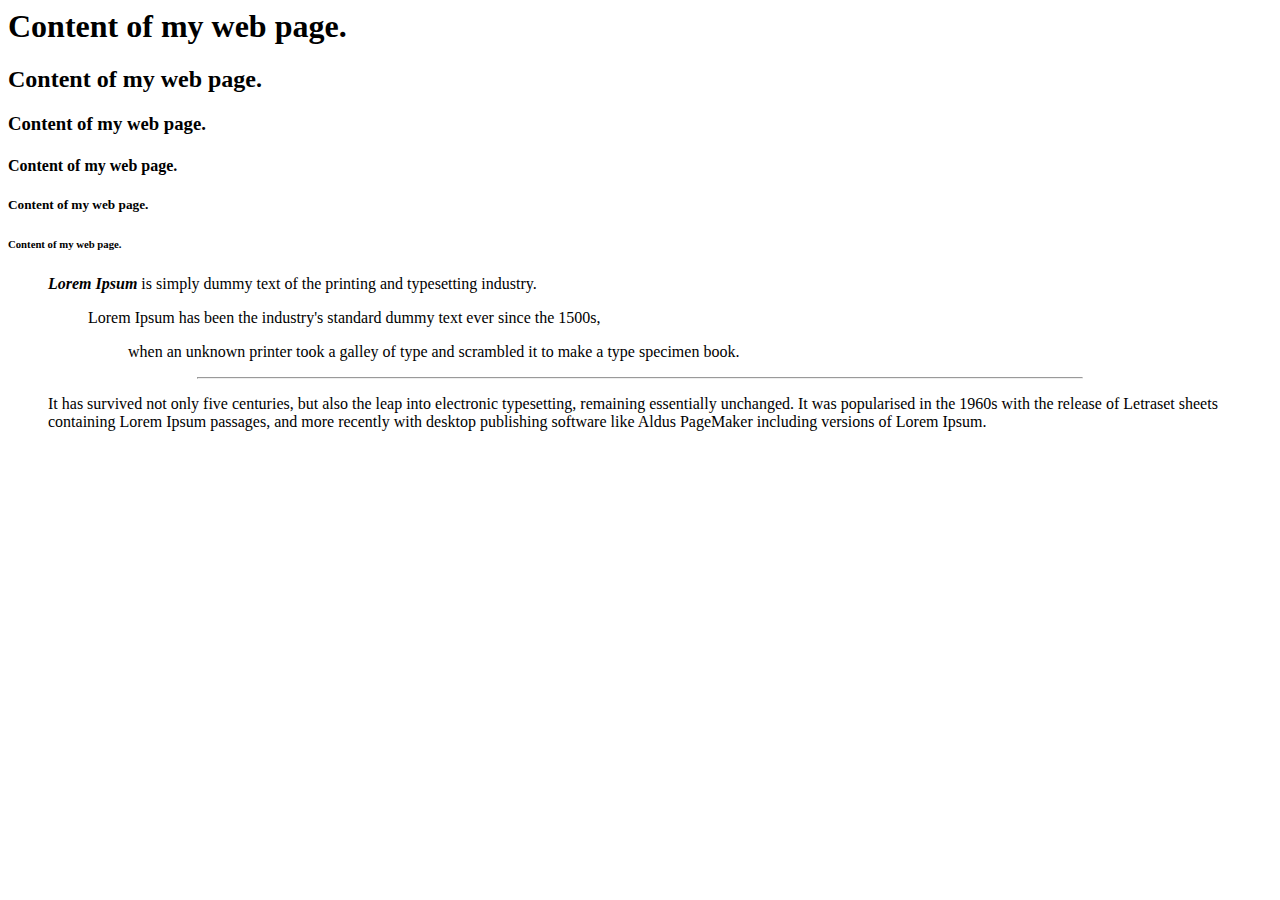
<file: src/day2/resources/index.html>
<html>
    <head>
        <title> My web page </title>
    </head>
    <body text="#000000"  link="blue" vlink="brown" alink="black" >
    <h1>Content of my web page. </h1>
    <h2>Content of my web page. </h2>
    <H3>Content of my web page. </H3>
    <H4>Content of my web page. </H4>
    <H5>Content of my web page. </H5>
    <H6>Content of my web page. </H6>

    <blockquote ><B><i>Lorem Ipsum</B></i> is simply dummy text of the printing and typesetting industry.
        <blockquote>Lorem Ipsum has been the industry's standard dummy text ever
    since the 1500s, <blockquote>when an unknown printer took a galley of
                type and scrambled it to make a type specimen book.</blockquote> </blockquote>
    </blockquote>
    <hr  width="70%">
    <!-- This is a comment! -->
    <blockquote>It has survived not only five centuries, but also the
    leap into electronic typesetting, remaining essentially
    unchanged. It was popularised in the 1960s with the release
    of Letraset sheets containing Lorem Ipsum passages, and more
    recently with desktop publishing software like Aldus PageMaker
        including versions of Lorem Ipsum.</blockquote>
    </body>
</html>
</file>
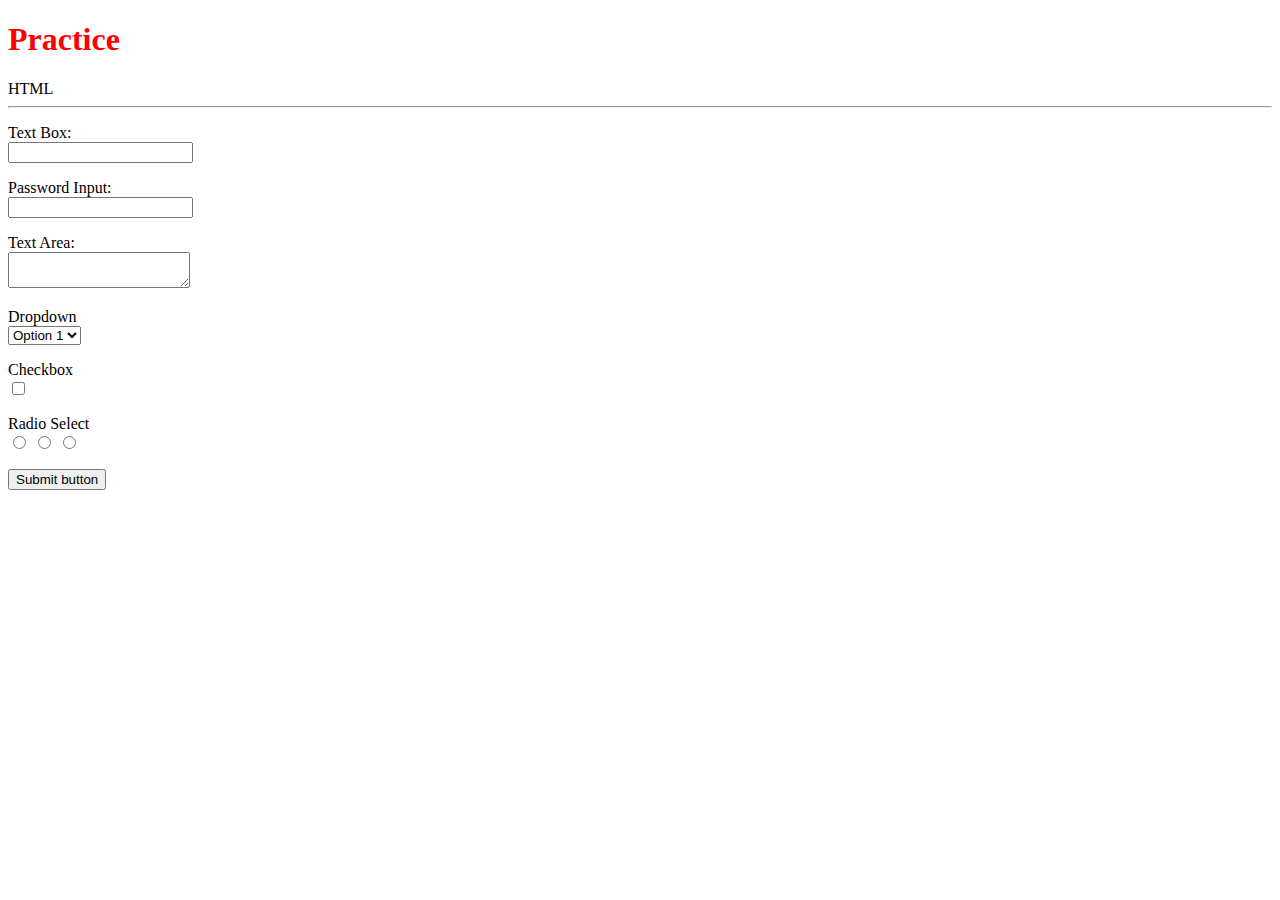
<file: src/day2/resources/form.html>
<!DOCTYPE html>
<html lang="en" xmlns="http://www.w3.org/1999/html">
<head>
    <meta charset="UTF-8">
    <title>Form</title>
</head>
<body>
<h1 style="color: red;">Practice</h1>
HTML
<hr>
<form action="/someUrl" method="GET">
    <p>Text Box: <br> <input type="text"/></p>
    <p>Password Input: <br> <input type="password"/></p>
    <p>Text Area: <br> <textarea></textarea></p>
    <p>
        Dropdown <br>
        <select>
            <option>Option 1</option>
            -->
            <option>Option 2</option>
            -->
        </select>
    </p>
    <p>
        Checkbox <br>
        <input type="checkbox">
    </p>
    <p>
        Radio Select <br>
        <input type="radio"/>
        <input type="radio"/>
        <input type="radio"/>
    </p>
    <input type="submit" value="Submit button"/>
</form>

</body>
</html>
</file>
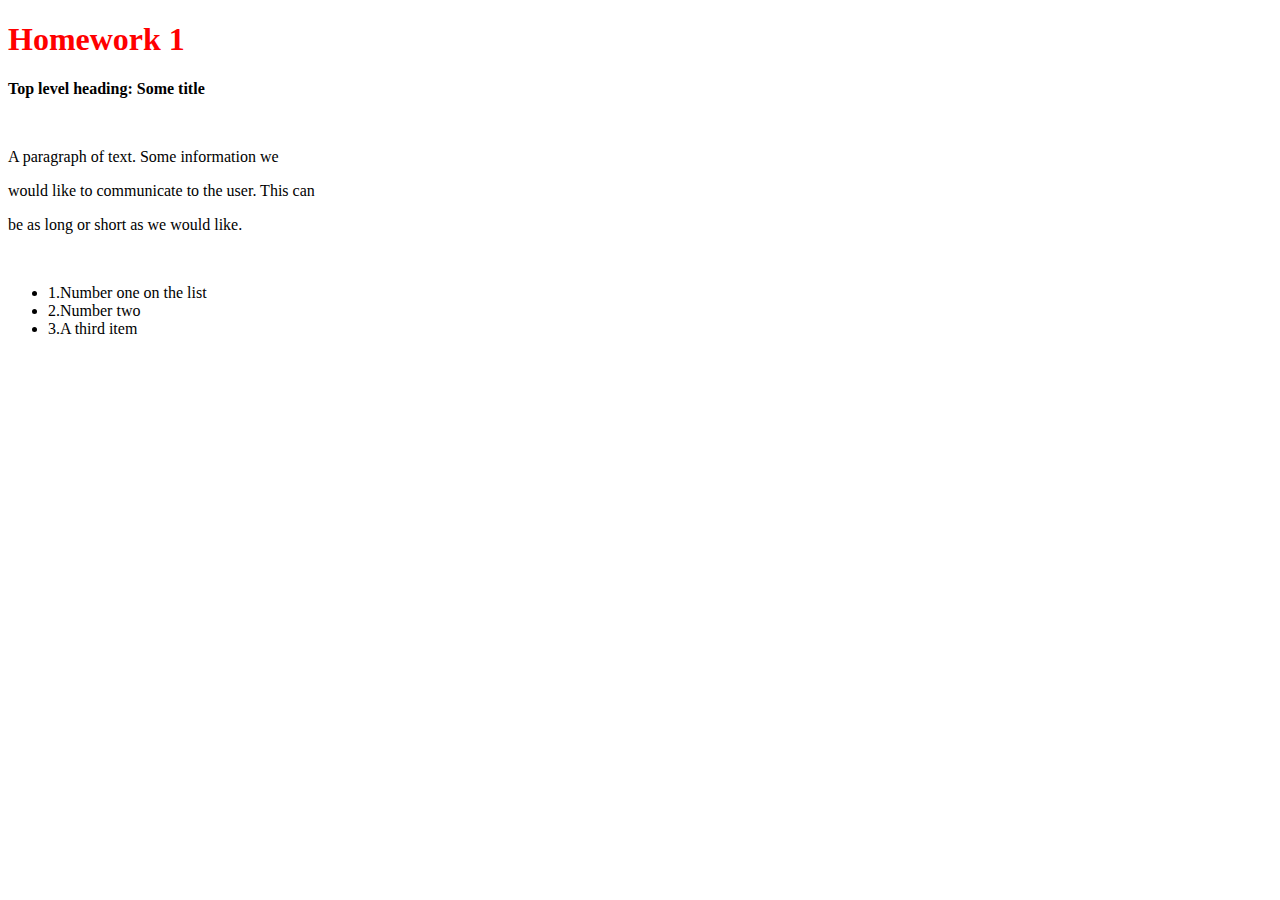
<file: src/day2/resources/Homework1.html>
<!DOCTYPE html>
<html lang="en">
<head>
    <meta charset="UTF-8">
    <title>Homework 1</title>
</head>
<body>
<h1>Homework 1 </h1>
<style>
    h1 {
        color: red;
    }
    </style>
<p><b>Top level heading: Some title</b></p><br>
<p>A paragraph of text. Some information we <br></p>
<p>would like to communicate to the user. This can <br></p>
<p>be as long or short as we would like.</p><br>
<ul>

    <li>1.Number one on the list</li>
    <li>2.Number two</li>
    <li>3.A third item</li>
</ul>

</body>
</html>
</file>
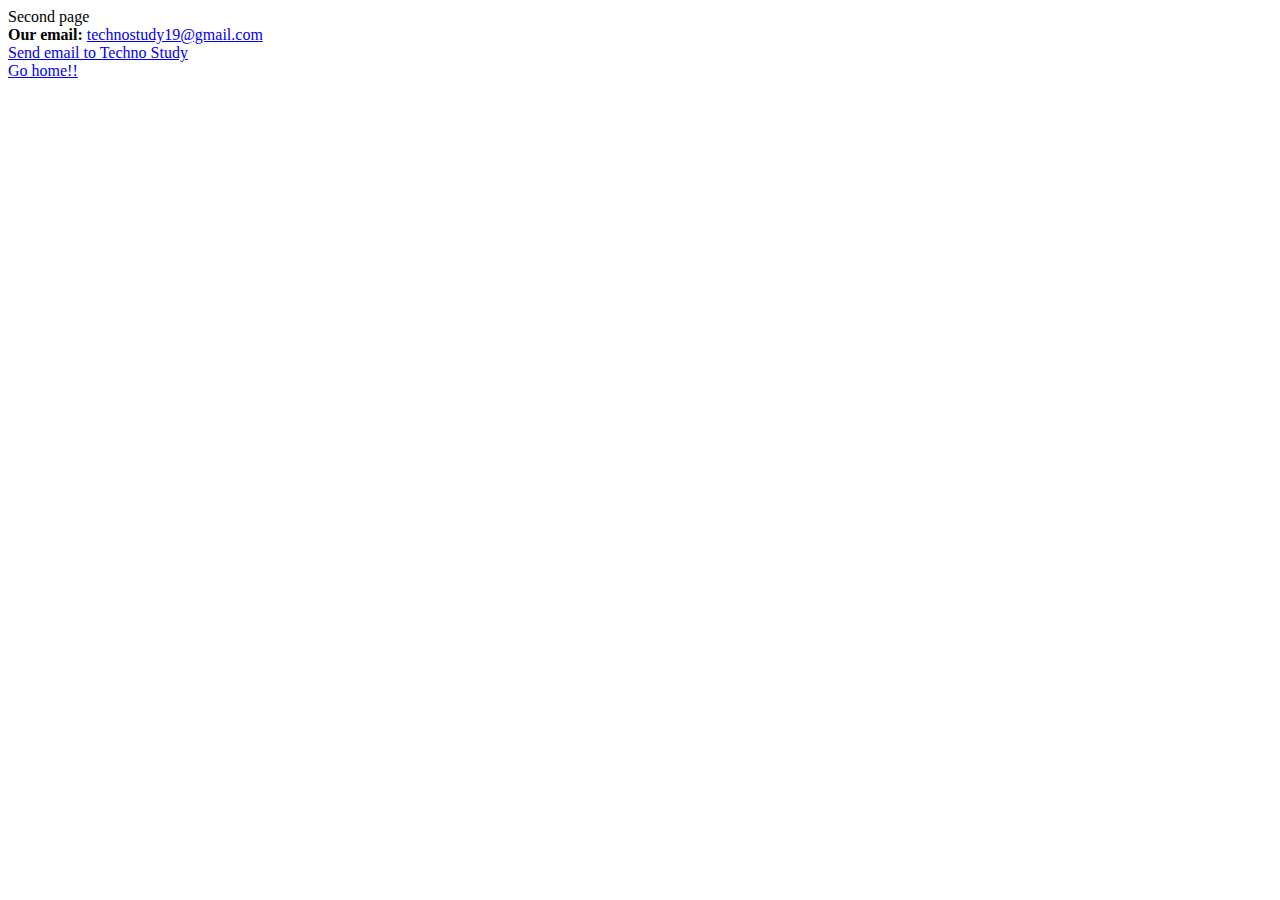
<file: src/day2/resources/second.html>
<!DOCTYPE html>
<html lang="en">
<head>
    <meta charset="UTF-8">
    <title>Title</title>
</head>
<body>
        Second page
    <br>
        <b>Our email:</b> <a href="mailto:technostudy19@gmail.com">technostudy19@gmail.com</a>
        <br>

        <a href="mailto:technostudy19@gmail.com">Send email to Techno Study</a>
        </br>
        <a href="index.html">Go home!!</a>
</body>
</html>
</file>
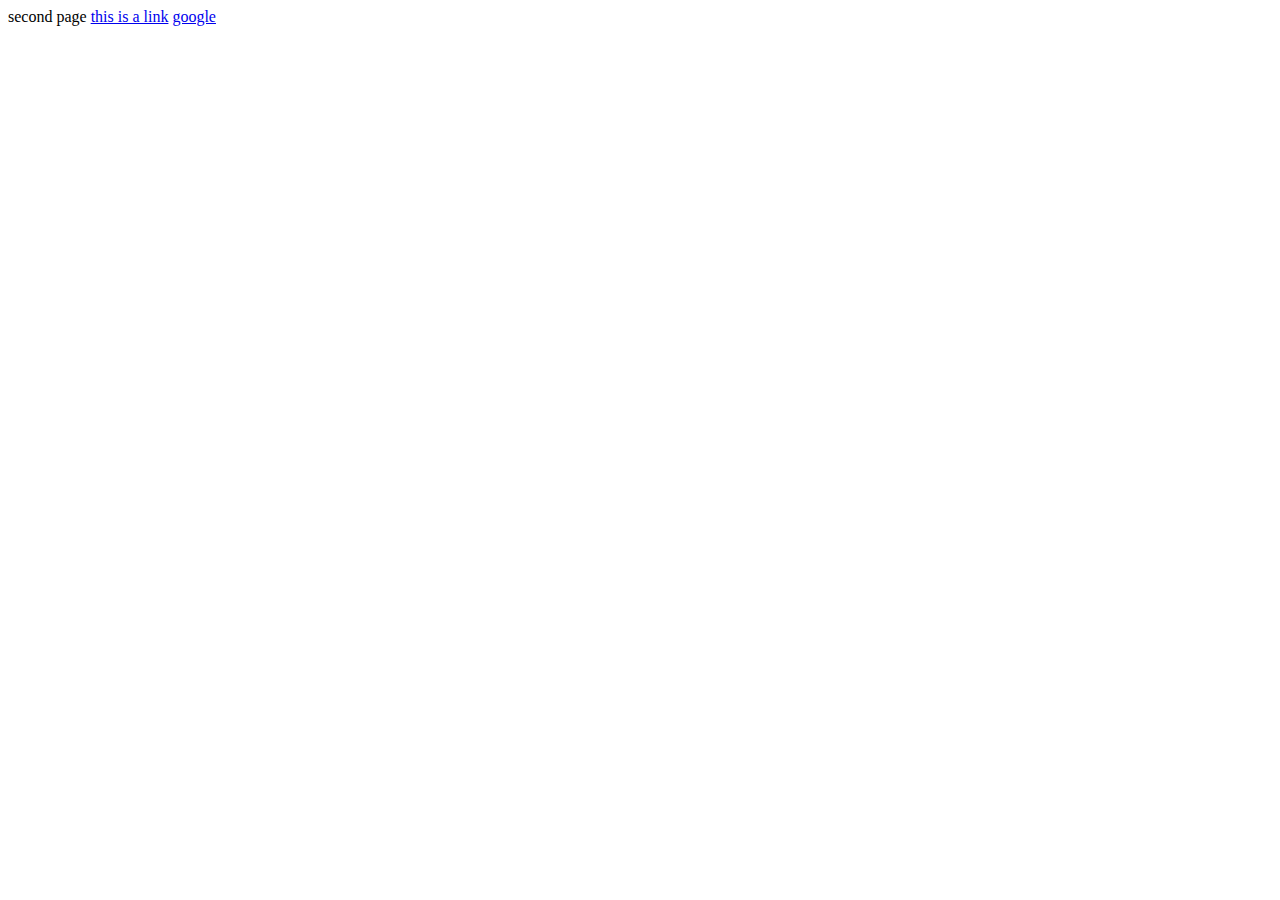
<file: src/day2/resources/secondpage.html>
<!DOCTYPE html>
<html lang="en">
<head>
    <meta charset="UTF-8">
    <title>second page</title>
</head>
<body>
second page
<a href="secondpage.html"> this is a link</a>
<a href="https://google.com">google</a>
</body>
</html>
</file>
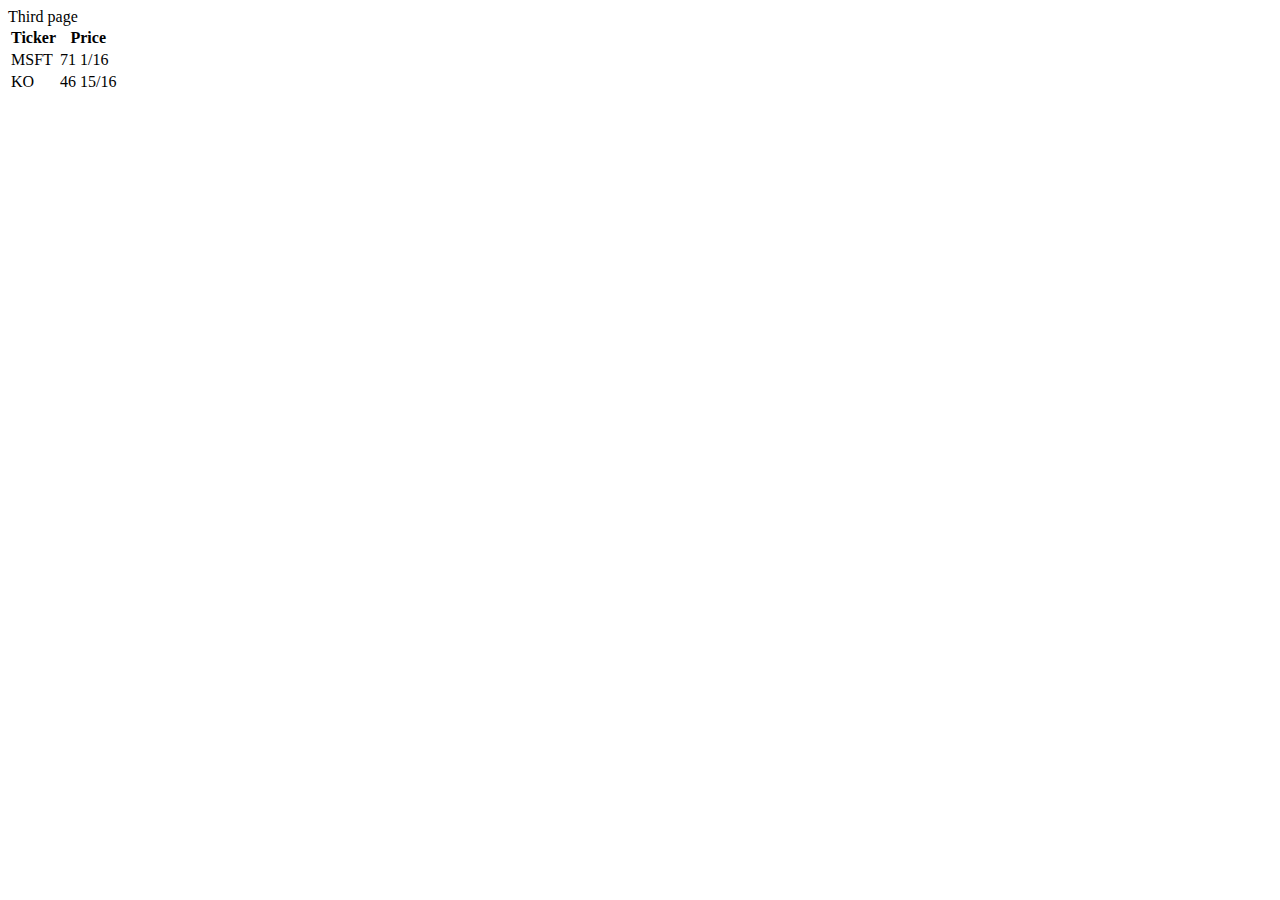
<file: src/day2/resources/thrid.html>
<!DOCTYPE html>
<html lang="en">
<head>
    <meta charset="UTF-8">
    <title>Title</title>
</head>
<body>
Third page
 <TABLE>
    <TR >
        <TH>Ticker</TH>
        <TH>Price</TH>
    </TR>
    <TR>
        <TD>MSFT</TD>
        <TD>71 1/16</TD>
    </TR>
    <TR>
        <TD>KO</TD>
        <TD>46 15/16</TD>
    </TR>
</TABLE>

</body>
</html>
</file>
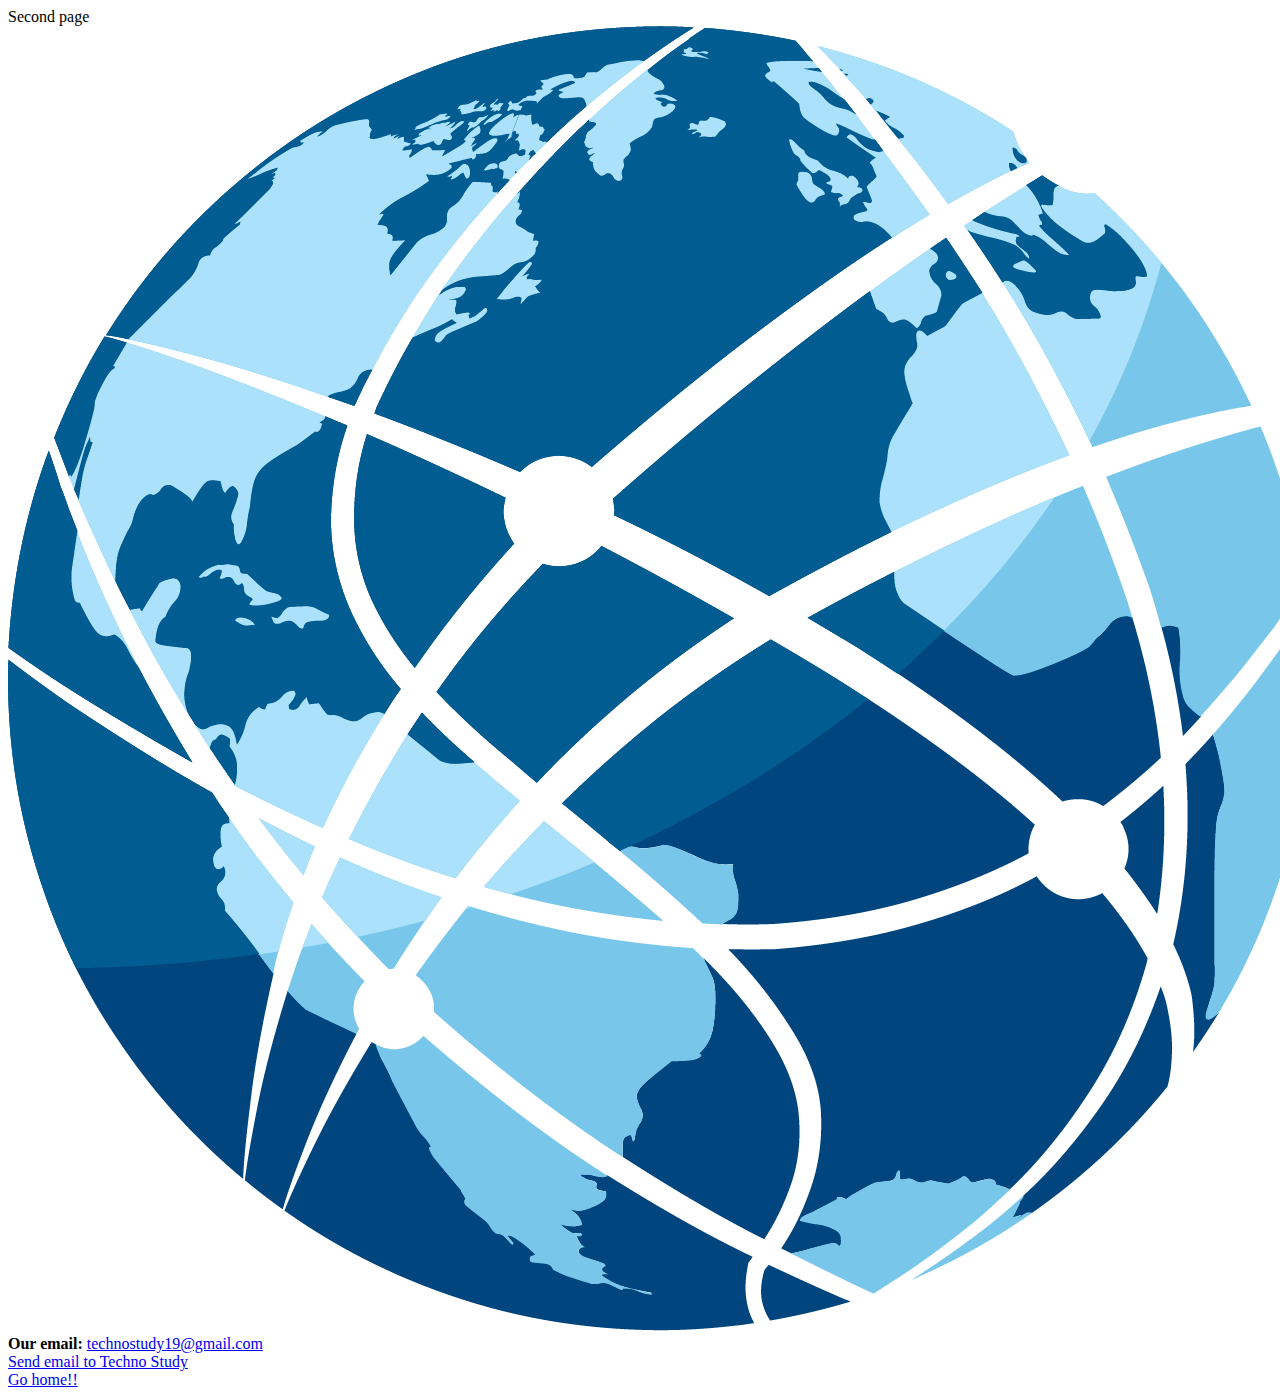
<file: src/day2/resources/pictures/second.html>
<!DOCTYPE html>
<html lang="en">
<head>
    <meta charset="UTF-8">
    <title>Title</title>
</head>
<body>
        Second page
        <a href="https://techno.study"><img src="../logo/big_logo.png"></a>
    <br>
        <b>Our email:</b> <a href="mailto:technostudy19@gmail.com">technostudy19@gmail.com</a>
        <br>

        <a href="mailto:technostudy19@gmail.com">Send email to Techno Study</a>
        </br>
        <a href="index.html">Go home!!</a>
</body>
</html>
</file>
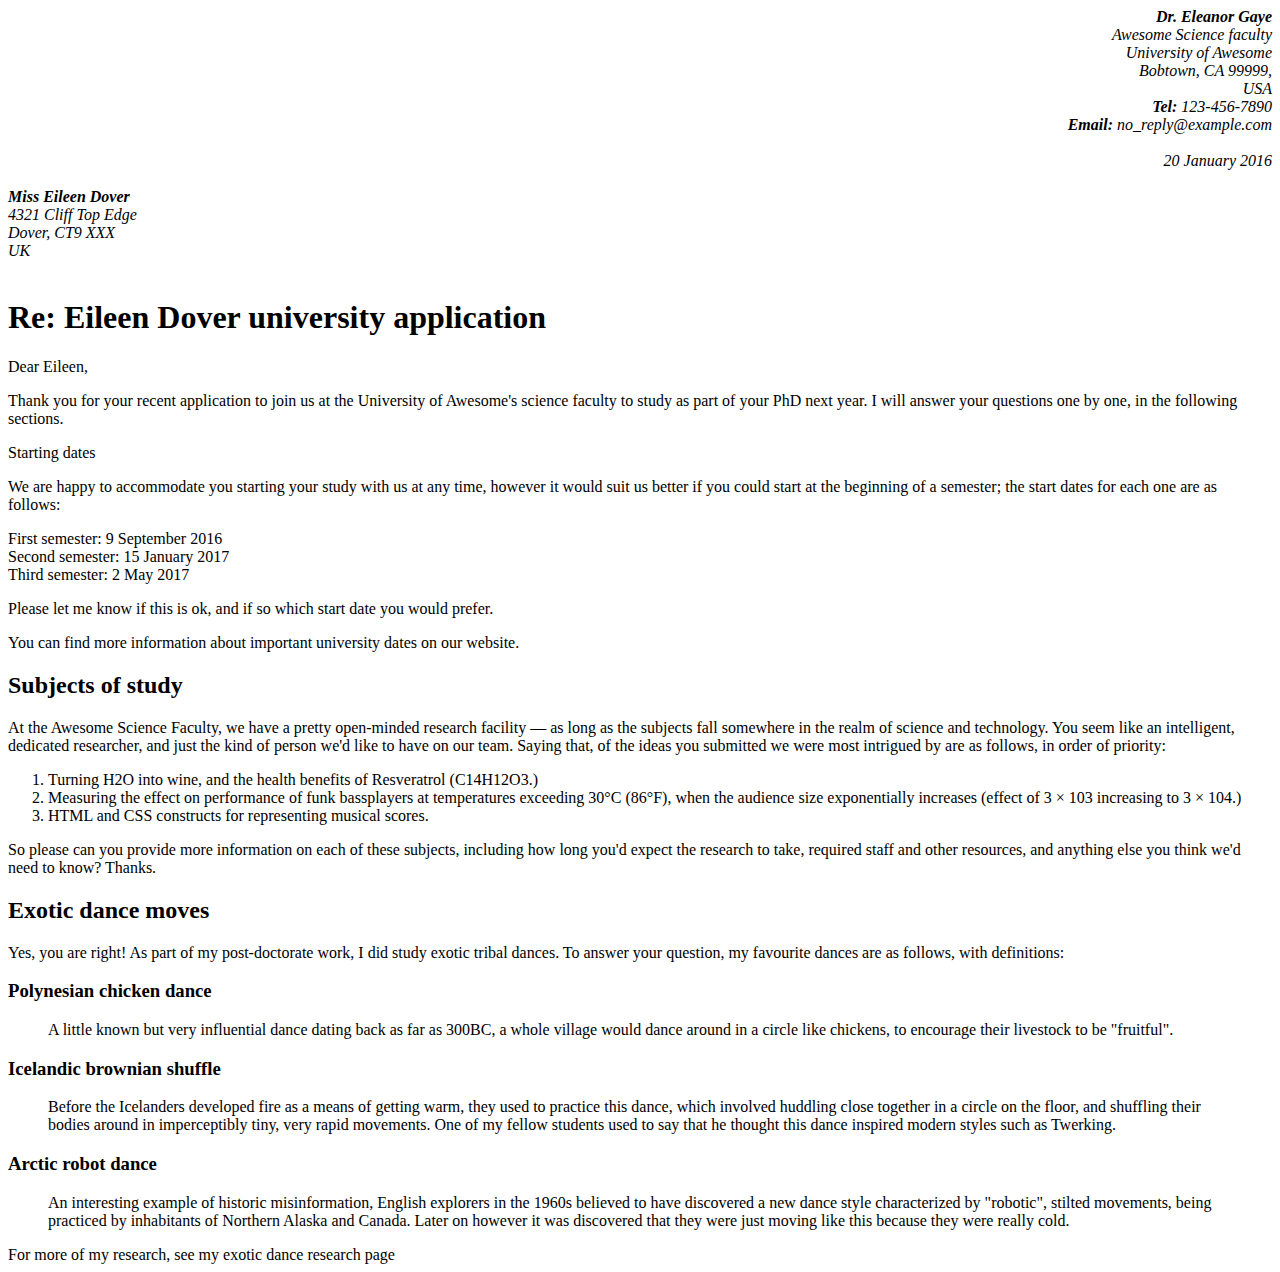
<file: src/day2/resources/task/solution.html>
<!DOCTYPE html>
<html lang="en">
<head>
    <meta charset="UTF-8">
    <title>Title</title>
</head>
<body>
<div style="text-align: right">
<b><i>Dr. Eleanor Gaye</i></b><br>
<i>Awesome Science faculty</i><br>
<i>University of Awesome</i><br>
<i>Bobtown, CA 99999,</i><br>
<i>USA</i><br>
<i><b>Tel:</b> 123-456-7890</i><br>
<i><b>Email:</b> no_reply@example.com</i><br>
<br>
<i>20 January 2016</i><br>
<br>
</div>
<b><i>Miss Eileen Dover</i></b><br>
<i>4321 Cliff Top Edge</i><br>
<i>Dover, CT9 XXX</i><br>
<i>UK</i><br>
<br>

<h1>Re: Eileen Dover university application</h1>

<p>Dear Eileen,</p>

<p>Thank you for your recent application to join us at the University of Awesome's science faculty to study as part of
    your
    PhD next year. I will answer your questions one by one, in the following sections.</p>

<p>Starting dates</p>

<p>We are happy to accommodate you starting your study with us at any time, however it would suit us better if you could
    start at the beginning of a semester; the start dates for each one are as follows:</p>

First semester: 9 September 2016</br>
Second semester: 15 January 2017</br>
Third semester: 2 May 2017</br>

<p>Please let me know if this is ok, and if so which start date you would prefer.</p>

<p>You can find more information about important university dates on our website.</p>


<h2>Subjects of study</h2>

<p>At the Awesome Science Faculty, we have a pretty open-minded research facility — as long as the subjects fall
    somewhere
    in the realm of science and technology. You seem like an intelligent, dedicated researcher, and just the kind of
    person
    we'd like to have on our team. Saying that, of the ideas you submitted we were most intrigued by are as follows, in
    order of priority:</p>

<ol>
    <li>Turning H2O into wine, and the health benefits of Resveratrol (C14H12O3.)</li>
    <li>Measuring the effect on performance of funk bassplayers at temperatures exceeding 30°C (86°F), when the audience
        size
        exponentially increases (effect of 3 × 103 increasing to 3 × 104.)
    </li>
    <li>HTML and CSS constructs for representing musical scores.</li>
</ol>
<p>So please can you provide more information on each of these subjects, including how long you'd expect the research to
    take, required staff and other resources, and anything else you think we'd need to know? Thanks.</p>


<h2>Exotic dance moves</h2>

<p>Yes, you are right! As part of my post-doctorate work, I did study exotic tribal dances. To answer your question, my
    favourite dances are as follows, with definitions:</p>

<h3>Polynesian chicken dance</h3>
<blockquote>A little known but very influential dance dating back as far as 300BC, a whole village would dance around in a circle
    like chickens, to encourage their livestock to be "fruitful".</blockquote>
<h3>Icelandic brownian shuffle</h3>
<blockquote>Before the Icelanders developed fire as a means of getting warm, they used to practice this dance, which involved
    huddling close together in a circle on the floor, and shuffling their bodies around in imperceptibly tiny, very
    rapid
    movements. One of my fellow students used to say that he thought this dance inspired modern styles such as Twerking.
</blockquote>
<h3>Arctic robot dance</h3>
<blockquote>An interesting example of historic misinformation, English explorers in the 1960s believed to have discovered a new
    dance style characterized by "robotic", stilted movements, being practiced by inhabitants of Northern Alaska and
    Canada.
    Later on however it was discovered that they were just moving like this because they were really cold.</blockquote>

For more of my research, see my exotic dance research page
</body>
</html>
</file>
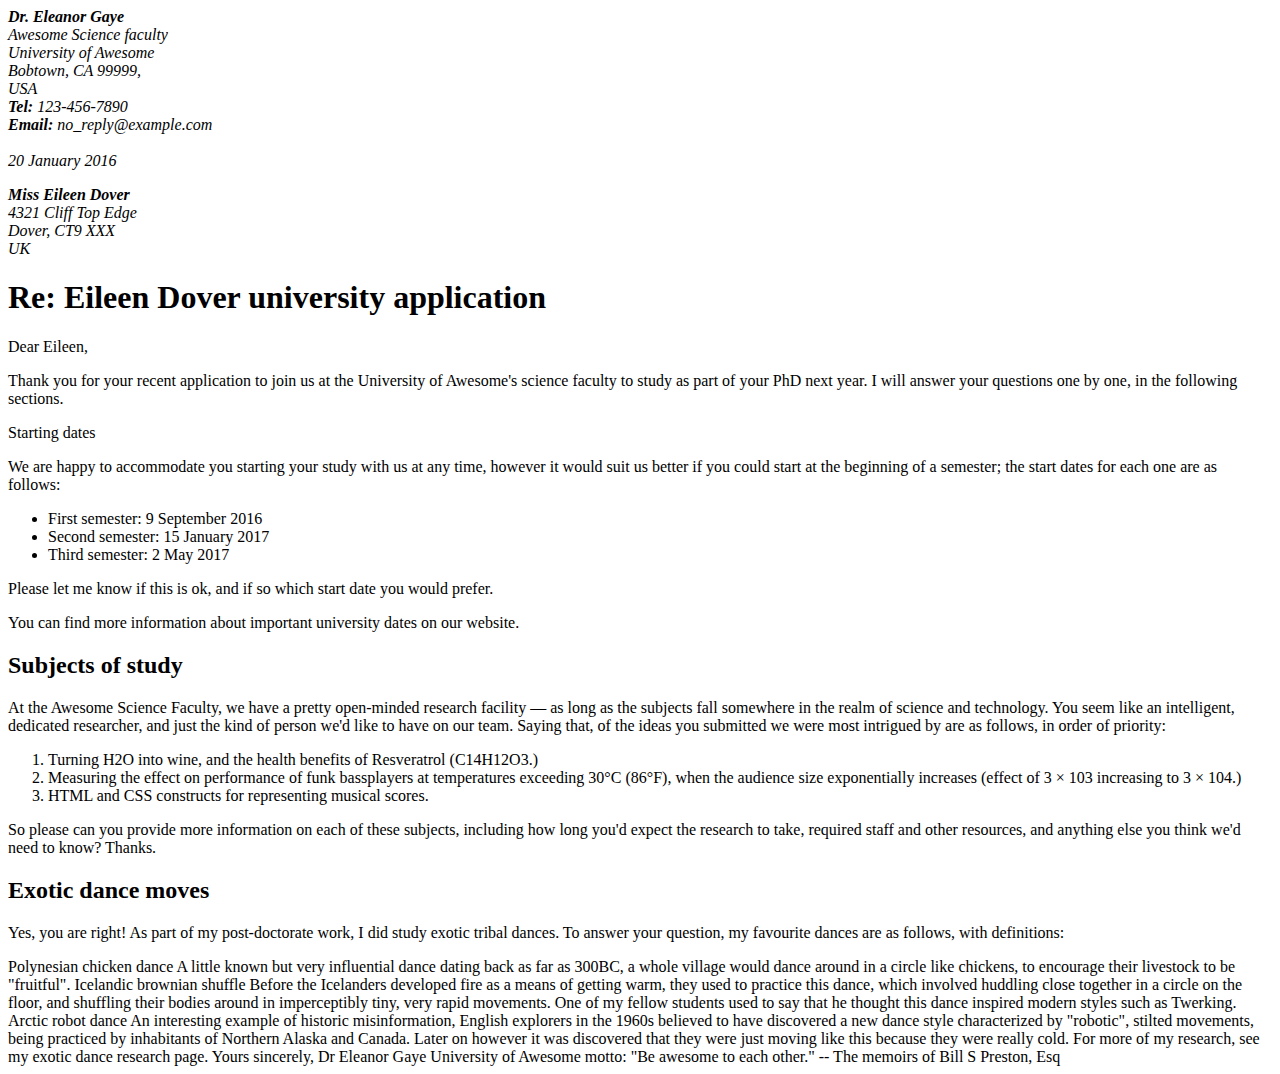
<file: src/day2/resources/task/task1.html>
<html>
<head></head>
<body>
<address class="sender-column">
    <p>
        <strong>Dr. Eleanor Gaye</strong></br>
        Awesome Science faculty</br>
        University of Awesome</br>
        Bobtown, CA 99999,</br>
        USA</br>
        <strong>Tel:</strong> 123-456-7890</br>
        <strong>Email:</strong> no_reply@example.com</br>
        </br>
        20 January 2016</br>
    </p>
</address>

<address>
    <p>
        <strong>Miss Eileen Dover</strong></br>
        4321 Cliff Top Edge</br>
        Dover, CT9 XXX</br>
        UK</br>
    </p>
</address>

<h1><strong>Re: Eileen Dover university application</strong></h1>

<p>Dear Eileen, </p>

<p>Thank you for your recent application to join us at the University of Awesome's science faculty to study as part of your PhD next year. I will answer your questions one by one, in the following sections.</p>

<p>Starting dates</p>

<p>We are happy to accommodate you starting your study with us at any time, however it would suit us better if you could start at the beginning of a semester; the start dates for each one are as follows:</p>

<ul>
    <li>First semester: 9 September 2016</li>
    <li>Second semester: 15 January 2017</li>
    <li>Third semester: 2 May 2017</li>
</ul>

<p>Please let me know if this is ok, and if so which start date you would prefer.</p>

<p>You can find more information about important university dates on our website.</p>


<h2>Subjects of study</h2>

<p>At the Awesome Science Faculty, we have a pretty open-minded research facility — as long as the subjects fall somewhere in the realm of science and technology. You seem like an intelligent, dedicated researcher, and just the kind of person we'd like to have on our team. Saying that, of the ideas you submitted we were most intrigued by are as follows, in order of priority:<p>

<ol>
    <li>Turning H2O into wine, and the health benefits of Resveratrol (C14H12O3.)</li>
    <li>Measuring the effect on performance of funk bassplayers at temperatures exceeding 30°C (86°F), when the audience size exponentially increases (effect of 3 × 103 increasing to 3 × 104.)</li>
    <li>HTML and CSS constructs for representing musical scores.</li>
</ol>
<p>So please can you provide more information on each of these subjects, including how long you'd expect the research to take, required staff and other resources, and anything else you think we'd need to know? Thanks.</p>


<h2>Exotic dance moves</h2>

<p>Yes, you are right! As part of my post-doctorate work, I did study exotic tribal dances. To answer your question, my favourite dances are as follows, with definitions:</p>

Polynesian chicken dance
A little known but very influential dance dating back as far as 300BC, a whole village would dance around in a circle like chickens, to encourage their livestock to be "fruitful".
Icelandic brownian shuffle
Before the Icelanders developed fire as a means of getting warm, they used to practice this dance, which involved huddling close together in a circle on the floor, and shuffling their bodies around in imperceptibly tiny, very rapid movements. One of my fellow students used to say that he thought this dance inspired modern styles such as Twerking.
Arctic robot dance
An interesting example of historic misinformation, English explorers in the 1960s believed to have discovered a new dance style characterized by "robotic", stilted movements, being practiced by inhabitants of Northern Alaska and Canada. Later on however it was discovered that they were just moving like this because they were really cold.

For more of my research, see my exotic dance research page.

Yours sincerely,
Dr Eleanor Gaye

University of Awesome motto: "Be awesome to each other." -- The memoirs of Bill S Preston, Esq
</body></html>
</file>
